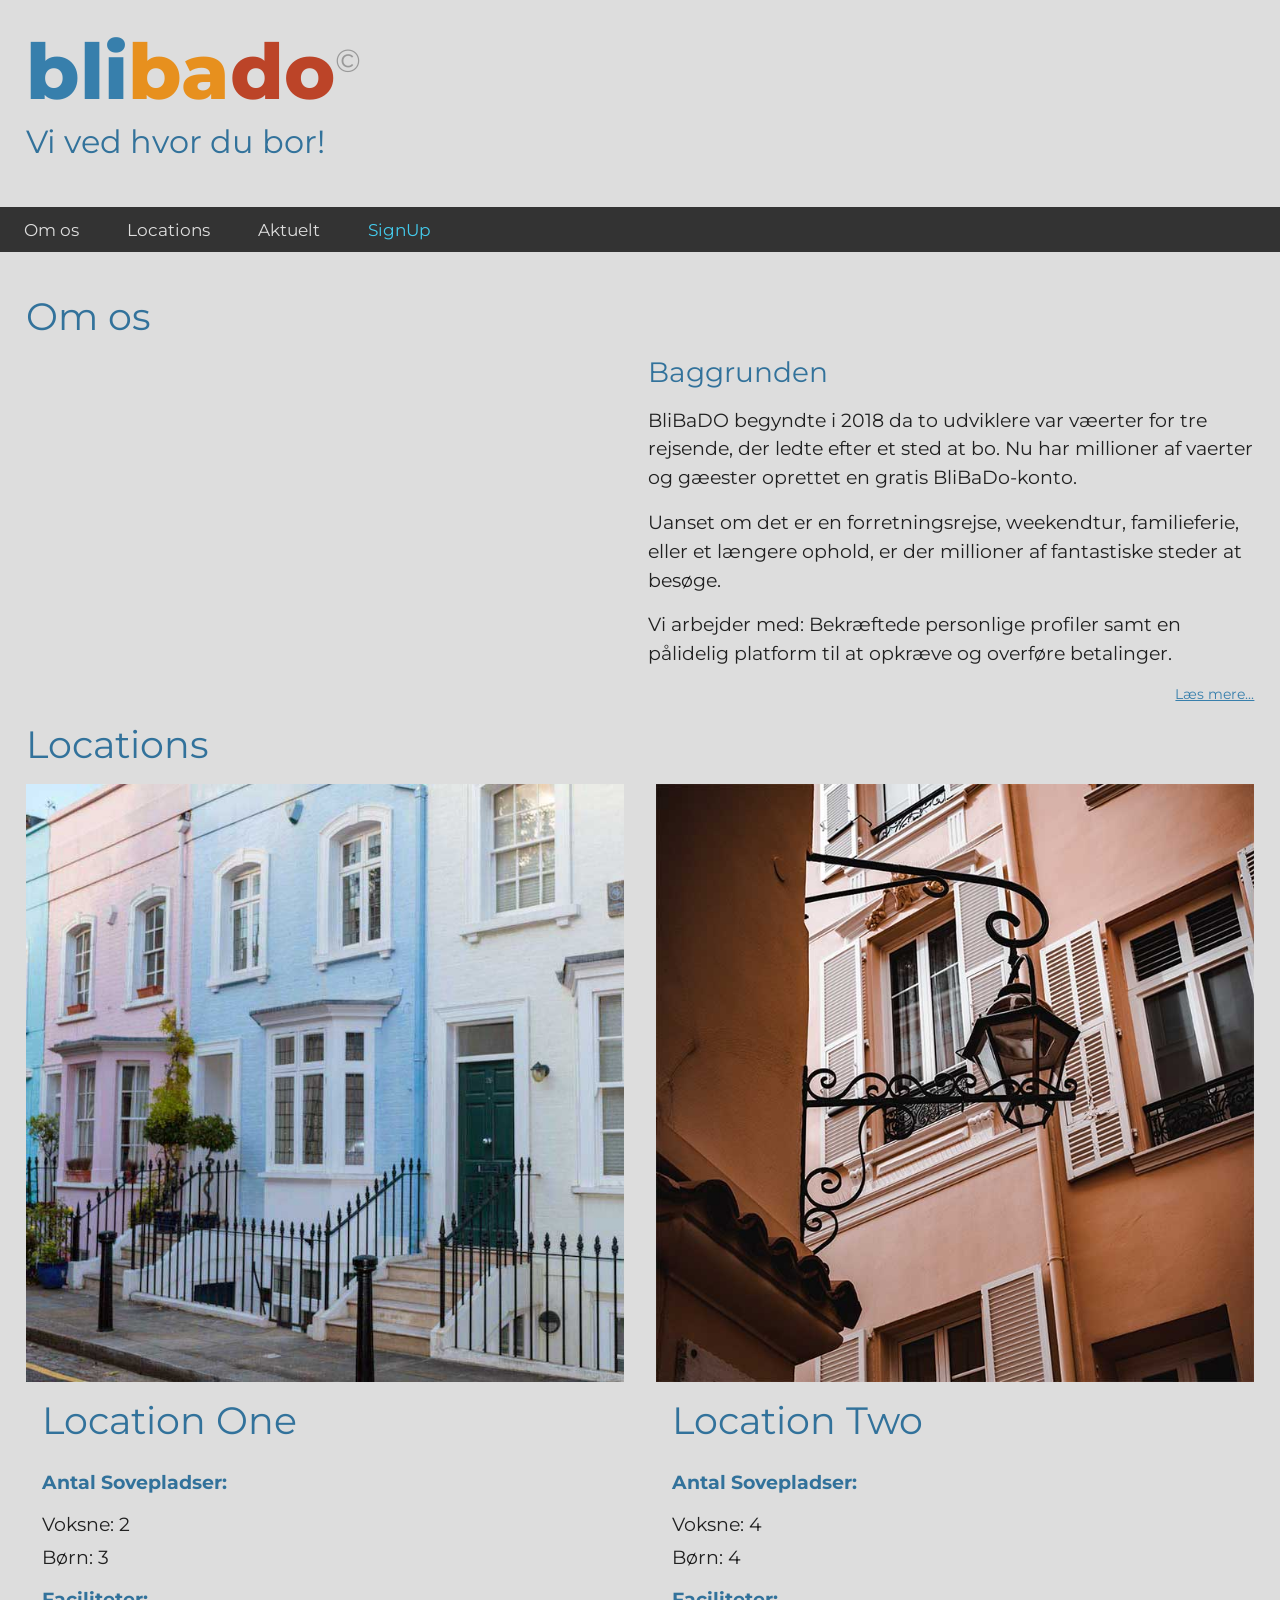
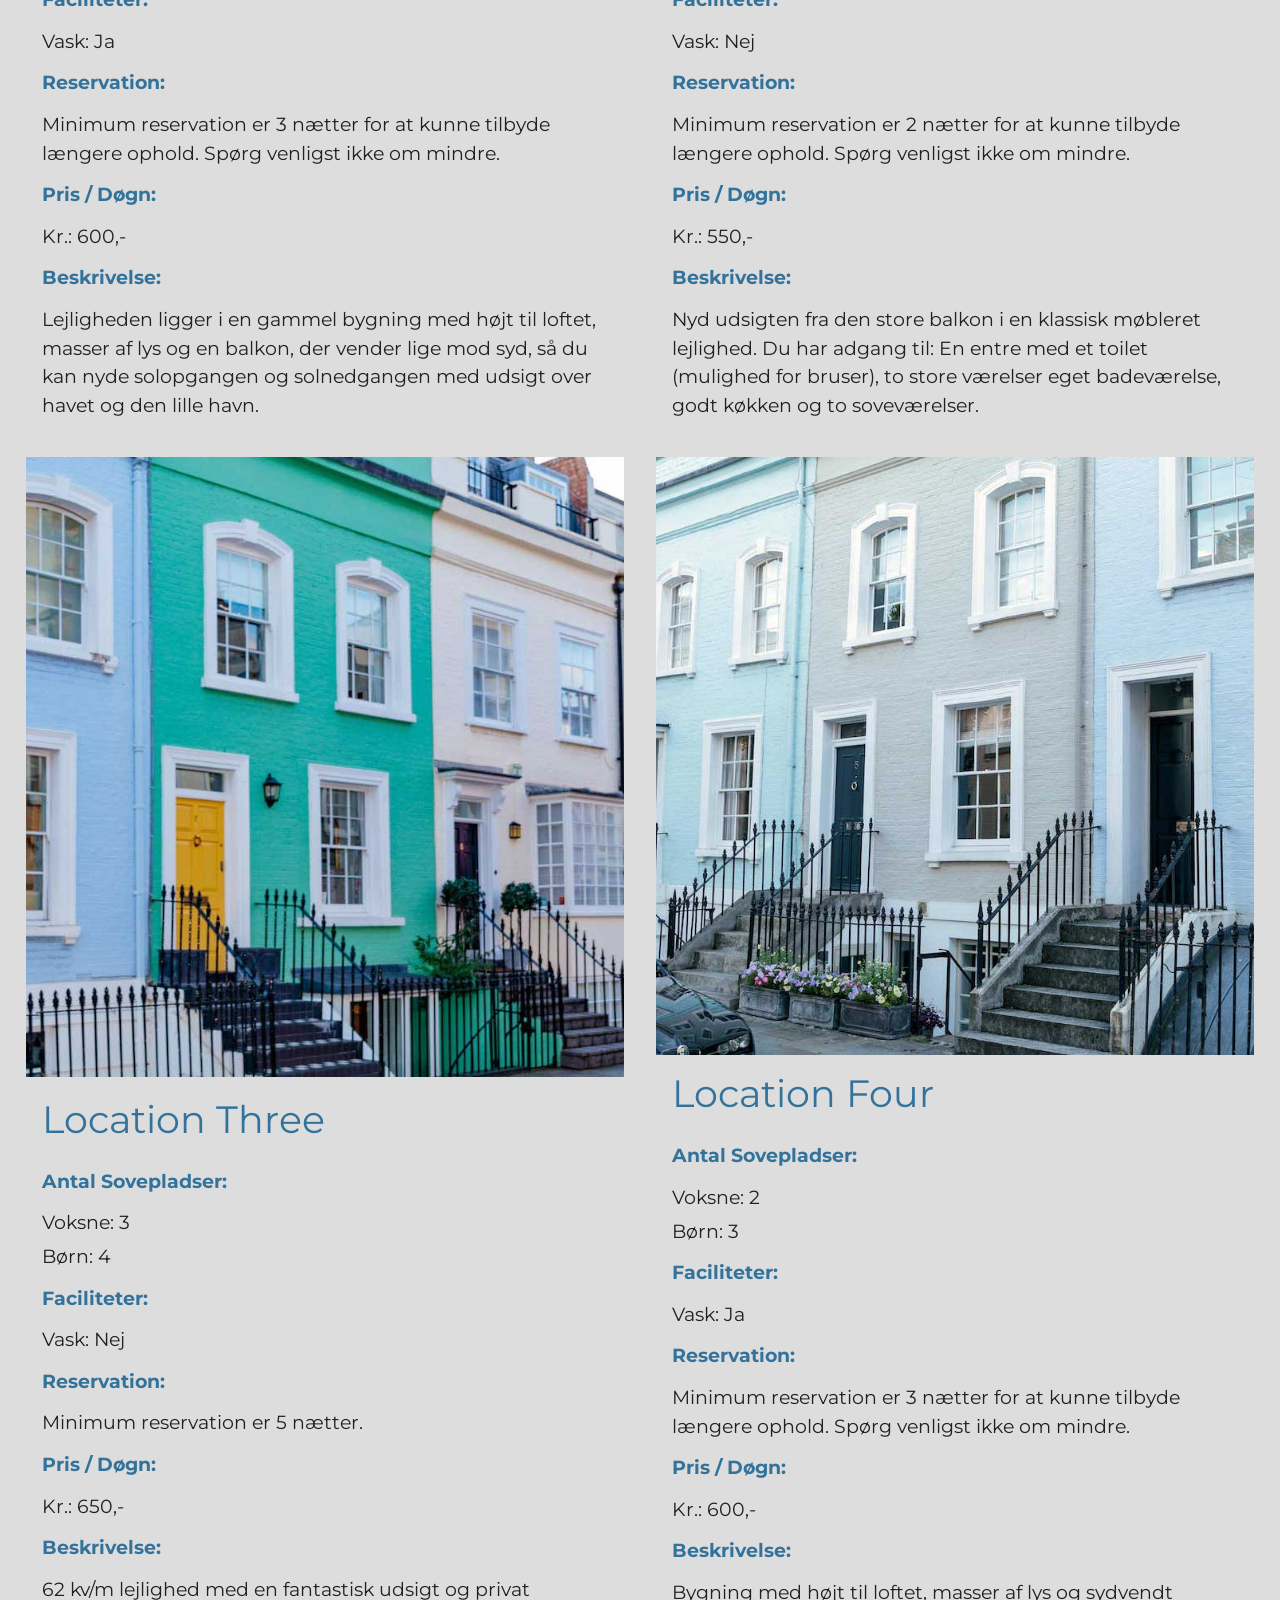
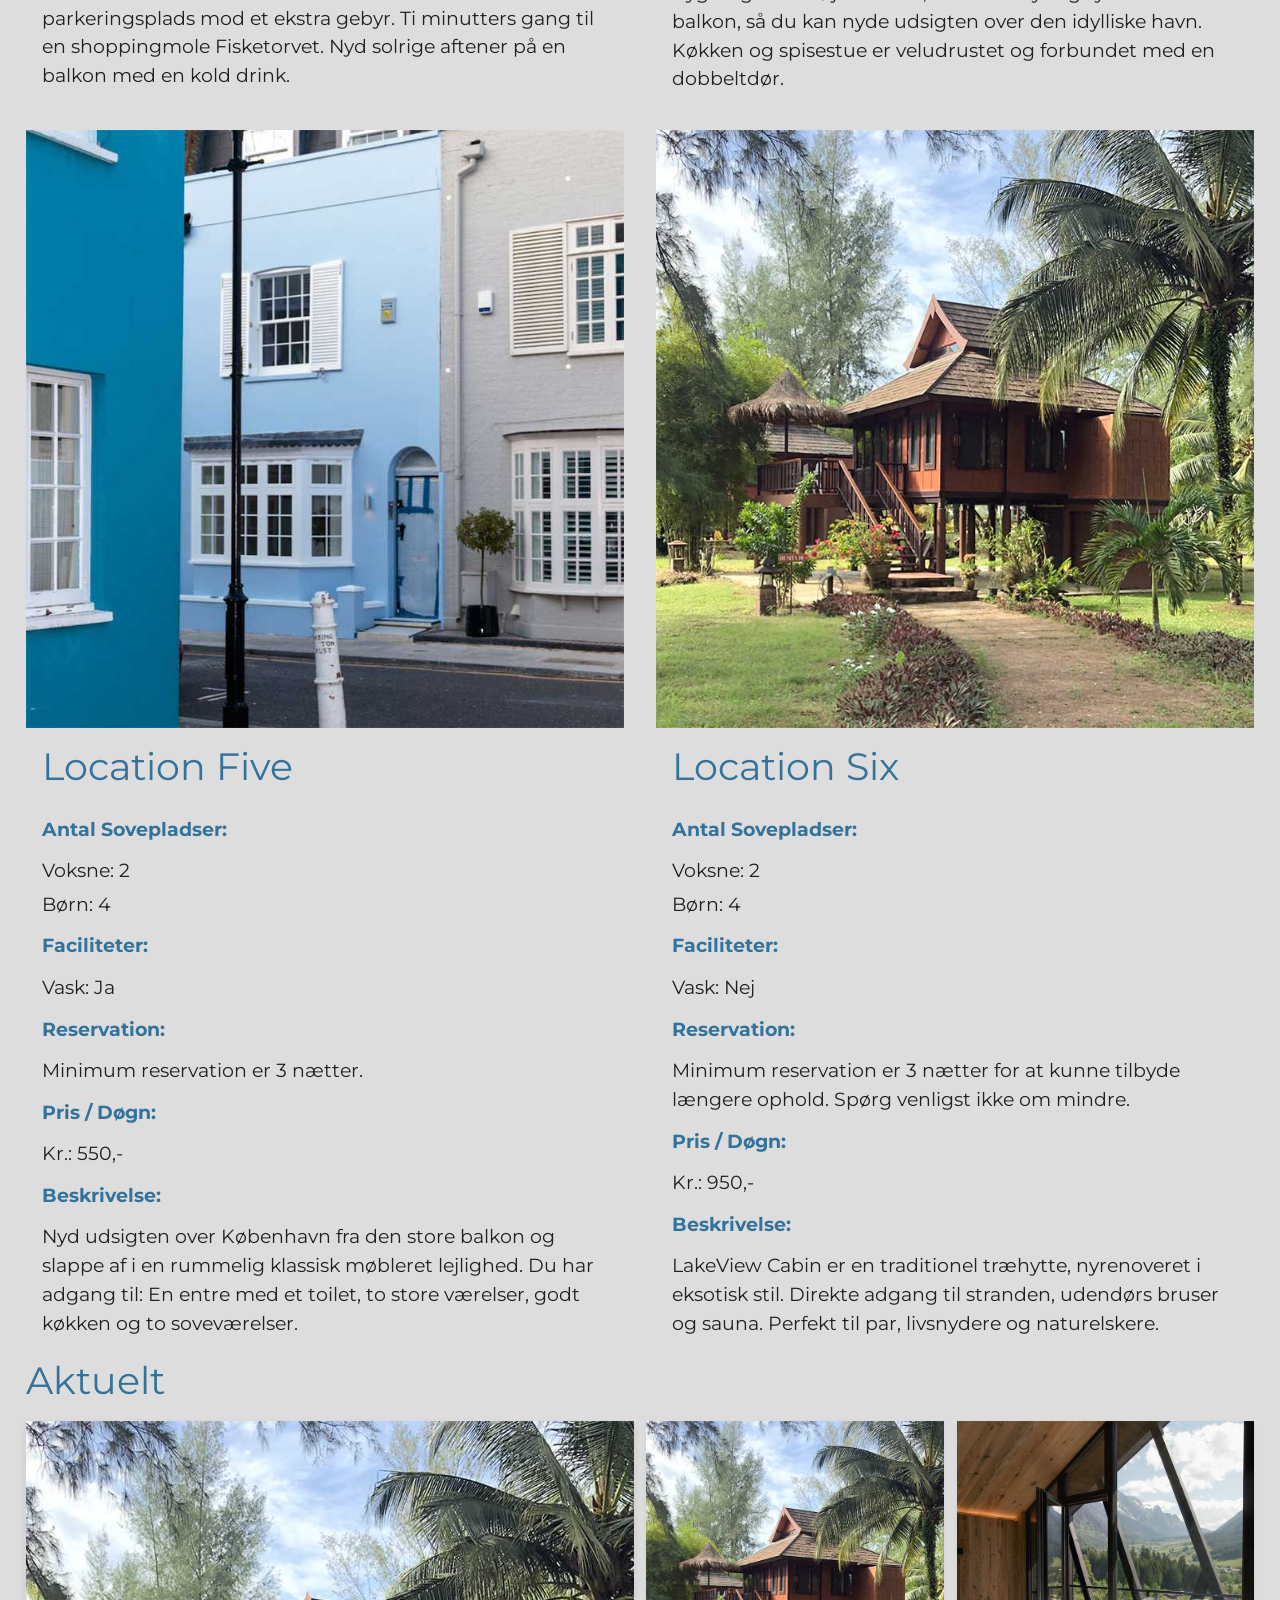
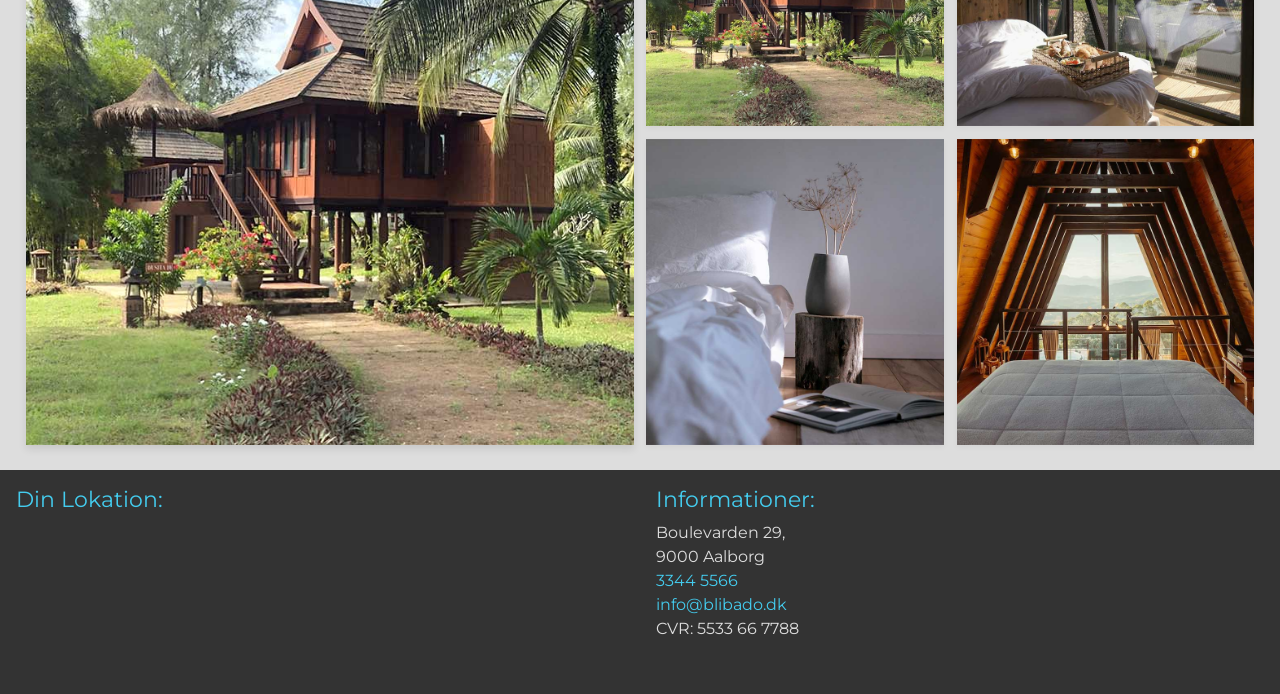
<file: _root/index.html>
<!DOCTYPE html>
<html lang="da">

<head>
    <meta charset="UTF-8" />
    <meta name="viewport" content="width=device-width, initial-scale=1.0" />
    <title>Blibado</title>
    <link rel="stylesheet" href="./Assets/css/reset.css">
    <link rel="stylesheet" href="./Assets/css/style.css" />
    <link href="https://fonts.googleapis.com/css2?family=Montserrat:wght@200;300;400;700&display=swap" rel="stylesheet">
    <script src="./Assets/js/script.js" type="module" defer></script>
</head>

<body>
    <header>
        <div class="container">
            <h1 class="logo"><span class="blue">bli</span><span class="yellow">ba</span><span
                    class="red">do</span><sup>©</sup></h1>
            <p class="slogan">Vi ved hvor du bor!</p>
        </div>
        <!-- Навигация -->
        <nav>
            <ul class="nav-links">
                <li><a href="#about">Om os</a></li>
                <li><a href="#locations">Locations</a></li>
                <li><a href="#news">Aktuelt</a></li>
                <li><a class="signup" href="#signup">SignUp</a></li>
            </ul>
        </nav>
    </header>

    <main class="container">
        <!-- Om os -->
        <section id="about">
            <h2>Om os</h2>

            <div class="about-content">
                <figure>
                    <video src="./Assets/images/Media/pexels-taryn-elliott-9583751 (720p).mp4" autoplay loop muted
                        playsinline>
                    </video>
                </figure>

                <article>
                    <h3>Baggrunden</h3>
                    <p>
                        BliBaDO begyndte i 2018 da to udviklere var væerter for tre rejsende, der ledte efter et sted at
                        bo. Nu har millioner af vaerter og gæester oprettet en gratis BliBaDo-konto.
                    </p>
                    <p>
                        Uanset om det er en forretningsrejse, weekendtur, familieferie, eller et længere ophold, er der
                        millioner af fantastiske steder at besøge.
                    </p>
                    <p>
                        Vi arbejder med: Bekræftede personlige profiler samt en pålidelig platform til at opkræve og
                        overføre betalinger.
                    </p>
                    <a class="read-more" href="#">Læs mere...</a>
                </article>
            </div>
        </section>
        <!-- LOCATIONS -->
        <section id="locations">
            <h2>Locations</h2>
            <div class="lokation-list">
                <!-- lokation 1 -->
                <article class="location">
                    <figure>
                        <img src="./Assets/images/GFX/Location-01-01.jpg" alt="Location One">
                    </figure>
                    <section class="location-text">
                        <h2>Location One</h2>
                        <ul>
                            <li class="descr">Antal Sovepladser:</li>
                            <li>Voksne: 2</li>
                            <li>Børn: 3</li>
                            <li class="descr">Faciliteter:</li>
                            <li>Vask: Ja</li>
                            <li class="descr">Reservation:</li>
                            <li>Minimum reservation er 3 nætter for at kunne tilbyde længere ophold. Spørg venligst ikke
                                om mindre.</li>
                            <li class="descr">Pris / Døgn:</li>
                            <li>Kr.: 600,-</li>
                            <li class="descr">Beskrivelse:</li>
                            <li>Lejligheden ligger i en gammel bygning med højt til loftet, masser af lys og en balkon,
                                der vender lige mod syd, så du kan nyde solopgangen og solnedgangen med udsigt over
                                havet og den lille havn.</li>
                        </ul>
                    </section>
                </article>
                <!-- lokation 2 -->
                <article class="location">
                    <figure>
                        <img src="./Assets/images/GFX/Location-02-01.jpg" alt="Location One">
                    </figure>
                    <section class="location-text">
                        <h2>Location Two</h2>
                        <ul>
                            <li class="descr">Antal Sovepladser:</li>
                            <li>Voksne: 4</li>
                            <li>Børn: 4</li>
                            <li class="descr">Faciliteter:</li>
                            <li>Vask: Nej</li>
                            <li class="descr">Reservation:</li>
                            <li>Minimum reservation er 2 nætter for at kunne tilbyde længere ophold. Spørg venligst ikke
                                om mindre.</li>
                            <li class="descr">Pris / Døgn:</li>
                            <li>Kr.: 550,-</li>
                            <li class="descr">Beskrivelse:</li>
                            <li>Nyd udsigten fra den store balkon i en klassisk møbleret lejlighed. Du har adgang til:
                                En entre med et toilet (mulighed for bruser), to store værelser eget badeværelse, godt
                                køkken og to soveværelser.</li>
                        </ul>
                    </section>
                </article>
                <!-- lokation 3 -->
                <article class="location">
                    <figure>
                        <img src="./Assets/images/GFX/Location-03-01.jpg" alt="Location One">
                    </figure>
                    <section class="location-text">
                        <h2>Location Three</h2>
                        <ul>
                            <li class="descr">Antal Sovepladser:</li>
                            <li>Voksne: 3</li>
                            <li>Børn: 4</li>
                            <li class="descr">Faciliteter:</li>
                            <li>Vask: Nej</li>
                            <li class="descr">Reservation:</li>
                            <li>Minimum reservation er 5 nætter.</li>
                            <li class="descr">Pris / Døgn:</li>
                            <li>Kr.: 650,-</li>
                            <li class="descr">Beskrivelse:</li>
                            <li>62 kv/m lejlighed med en fantastisk udsigt og privat parkeringsplads mod et ekstra
                                gebyr. Ti minutters gang til en shoppingmole Fisketorvet. Nyd solrige aftener på en
                                balkon med en kold drink.</li>
                        </ul>
                    </section>
                </article>
                <!-- lokation 4 -->
                <article class="location">
                    <figure>
                        <img src="./Assets/images/GFX/Location-04-01.jpg" alt="Location One">
                    </figure>
                    <section class="location-text">
                        <h2>Location Four</h2>
                        <ul>
                            <li class="descr">Antal Sovepladser:</li>
                            <li>Voksne: 2</li>
                            <li>Børn: 3</li>
                            <li class="descr">Faciliteter:</li>
                            <li>Vask: Ja</li>
                            <li class="descr">Reservation:</li>
                            <li>Minimum reservation er 3 nætter for at kunne tilbyde længere ophold. Spørg venligst ikke
                                om mindre.</li>
                            <li class="descr">Pris / Døgn:</li>
                            <li>Kr.: 600,-</li>
                            <li class="descr">Beskrivelse:</li>
                            <li>Bygning med højt til loftet, masser af lys og sydvendt balkon, så du kan nyde udsigten
                                over den idylliske havn. Køkken og spisestue er veludrustet og forbundet med en
                                dobbeltdør.</li>
                        </ul>
                    </section>
                </article>
                <!-- lokation 5 -->
                <article class="location">
                    <figure>
                        <img src="./Assets/images/GFX/Location-05-01.jpg" alt="Location One">
                    </figure>
                    <section class="location-text">
                        <h2>Location Five</h2>
                        <ul>
                            <li class="descr">Antal Sovepladser:</li>
                            <li>Voksne: 2</li>
                            <li>Børn: 4</li>
                            <li class="descr">Faciliteter:</li>
                            <li>Vask: Ja</li>
                            <li class="descr">Reservation:</li>
                            <li>Minimum reservation er 3 nætter.</li>
                            <li class="descr">Pris / Døgn:</li>
                            <li>Kr.: 550,-</li>
                            <li class="descr">Beskrivelse:</li>
                            <li>Nyd udsigten over København fra den store balkon og slappe af i en rummelig klassisk
                                møbleret lejlighed. Du har adgang til: En entre med et toilet, to store værelser, godt
                                køkken og to soveværelser.</li>
                        </ul>
                    </section>
                </article>
                <!-- lokation 6 -->
                <article class="location">
                    <figure>
                        <img src="./Assets/images/GFX/Location-06-01.jpg" alt="Location One">
                    </figure>
                    <section class="location-text">
                        <h2>Location Six</h2>
                        <ul>
                            <li class="descr">Antal Sovepladser:</li>
                            <li>Voksne: 2</li>
                            <li>Børn: 4</li>
                            <li class="descr">Faciliteter:</li>
                            <li>Vask: Nej</li>
                            <li class="descr">Reservation:</li>
                            <li>Minimum reservation er 3 nætter for at kunne tilbyde længere ophold. Spørg venligst ikke
                                om mindre.</li>
                            <li class="descr">Pris / Døgn:</li>
                            <li>Kr.: 950,-</li>
                            <li class="descr">Beskrivelse:</li>
                            <li>LakeView Cabin er en traditionel træhytte, nyrenoveret i eksotisk stil. Direkte adgang
                                til stranden, udendørs bruser og sauna. Perfekt til par, livsnydere og naturelskere.
                            </li>
                        </ul>
                    </section>
                </article>
            </div>
        </section>
        <!--  AKTUAELT -->
        <section id="news">
            <h2>Aktuelt</h2>
            <div class="news">
                <!-- Большая картинка -->
                <div class="big-img">
                    <img id="bigNewsImage" src="./Assets/images/GFX/Location-06-01.jpg" alt="News Image 1">
                </div>

                <!-- Маленькие картинки -->
                <ul class="thumbnails">
                    <li><button type="button"><img src="./Assets/images/GFX/Location-06-01.jpg"
                                alt="News Image 1"></button></li>
                    <li><button type="button"><img src="./Assets/images/GFX/Location-06-02.jpg"
                                alt="News Image 2"></button></li>
                    <li><button type="button"><img src="./Assets/images/GFX/Location-06-03.jpg"
                                alt="News Image 3"></button></li>
                    <li><button type="button"><img src="./Assets/images/GFX/Location-06-04.jpg"
                                alt="News Image 4"></button></li>
                </ul>
            </div>
        </section>

    </main>
    <footer>
        <div class="footer-grid">
            <!-- Левая колонка: Карта -->
            <section class="footer-location">
                <h2>Din Lokation:</h2>
                <iframe src="https://www.google.com/maps?q=Boulevarden+29,+9000+Aalborg&output=embed"
                    referrerpolicy="no-referrer-when-downgrade">
                </iframe>
            </section>
            <!-- Правая колонка: Информация -->
            <section class="footer-info">
                <h2>Informationer:</h2>
                <address>
                    Boulevarden 29,<br>
                    9000 Aalborg<br>
                    <a href="tel:+4533445566">3344 5566</a><br>
                    <a href="mailto:info@blibado.dk">info@blibado.dk</a><br>
                    CVR: 5533 66 7788
                </address>
            </section>
        </div>
    </footer>
    <!-- МОДАЛЬНОЕ ОКНО -->
<!-- МОДАЛЬНОЕ ОКНО -->
<div id="signupModal" class="modal">
  <div class="modal-content">
    <span class="close">&times;</span>
    <h2>Simpel formValidering</h2>
    <form id="signupForm" novalidate>
      <label for="fname">Fornavn:</label>
      <input type="text" id="fname" name="fname" required>
      <small class="error" id="fnameError"></small>

      <label for="lname">Efternavn:</label>
      <input type="text" id="lname" name="lname" required>
      <small class="error" id="lnameError"></small>

      <label for="email">Email:</label>
      <input type="email" id="email" name="email" required>
      <small class="error" id="emailError"></small>

      <label for="password">Password:</label>
      <input type="password" id="password" name="password" required>
      <small class="error" id="passwordError"></small>

      <label for="repeatPassword">Gentag Password:</label>
      <input type="password" id="repeatPassword" name="repeatPassword" required>
      <small class="error" id="repeatPasswordError"></small>

      <button type="submit">Submit</button>
    </form>
  </div>
</div>


</body>

</html>
</file>
<file: _root/Assets/css/style.css>
@import url('https://fonts.googleapis.com/css2?family=Montserrat:wght@200;300;400;700&display=swap');

:root {
    --light: #dddddd;
    --medium: #999999;
    --dark: #333333;
    --black: #212121;

    --headings: #32729b;
    --logo-blue: #377fac;
    --logo-yellow: #e7901e;
    --logo-red: #bc4428;

    --static: #44ccee;
    --active: #00ff84;

    --font-main: 'Montserrat', sans-serif;

    --transition: all 200ms ease-in-out;
}

html {
    font-size: 16px;
}

body {
    font-family: var(--font-main);
    background-color: var(--light);
    color: var(--black);
    font-size: clamp(1rem, 1.2vw, 1.25rem);
    line-height: 1.5;
    max-width: 100%;
}

.container {
    padding: 2vw;
}

a {
    transition: var(--transition);
}

h1,
h2,
h3,
h4 {
    font-weight: 400;
    color: var(--headings);
    line-height: 1.2;
}

h2 {
    font-size: clamp(1.5rem, 3vw, 2.5rem);
    padding: 1rem 0;
}

h3 {
    font-size: clamp(1.2rem, 2.2vw, 2rem);
}

p,
li {
    font-size: clamp(1rem, 1.5vw, 1.2rem);
    font-weight: 400;
    color: var(--black);
}

/* LOGO */
.logo {
    display: block;
    width: 100%;
    font-size: clamp(4rem, 6vw, 6rem);
    font-weight: 800;
}

.blue {
    color: var(--logo-blue);
}

.yellow {
    color: var(--logo-yellow);
}

.red {
    color: var(--logo-red);
}

.logo sup {
    color: var(--medium);
    font-size: clamp(2rem, 2vw, 2rem);
    font-weight: 400;
}

.slogan {
    font-size: clamp(2rem, 2vw, 2rem);
    color: var(--headings);
    margin-bottom: 1rem;
    white-space: nowrap;
}

/* NAVIGATION */
nav {
    background-color: var(--dark);
    padding: 0.5rem;
}

nav li {
    padding: 0.5rem;
}

nav a {
    color: var(--light);
    font-size: clamp(1rem, 1.3vw, 1.25rem);
}
nav a:hover {
    color: var(--headings);
}

.signup {
    color: var(--static);
}

.signup:hover {
    color: var(--logo-yellow);
}

/* ABOUT */
#about {
    display: flex;
    flex-direction: column;
}

#about video {
    width: 100%;
    height: auto;
    display: block;
}

#about article {
    display: flex;
    flex-direction: column;
    gap: 1rem;
}

.read-more {
    align-self: flex-end;
    font-size: clamp(0.9rem, 1vw, 1rem);
    color: var(--logo-blue);
    text-decoration: underline;
}

.read-more:hover {
    color: var(--static);
}

/* LOCATIONS */
.lokation-list {
    display: flex;
    flex-direction: column;
    gap: 2rem;
}

.descr {
    color: var(--headings);
    padding: 0.5rem 0;
    font-weight: bold;
}

/* AKTUELT */
.big-img img {
    width: 100%;
    height: auto;
    box-shadow: 0 4px 8px rgba(0, 0, 0, 0.1);
    margin-bottom: 1rem;
}

.thumbnails {
    display: grid;
    grid-template-columns: repeat(2, 1fr);
    gap: 0.5rem;
}

.thumbnails button {
    opacity: 1;
    transition: opacity 1s ease 0s;
}

.thumbnails button:hover {
    opacity: 0.8;
}

.thumbnails img {
    width: 100%;
    height: auto;
    box-shadow: 0 2px 6px rgba(0, 0, 0, 0.05);
}

/* FOOTER */
footer {
    background-color: var(--dark);
    color: var(--light);
    padding: 1rem;
}

.footer-grid {
    display: flex;
    flex-direction: column;
    gap: 2rem;
}

.footer-location h2,
.footer-info h2 {
    color: var(--static);
    font-size: clamp(1.2rem, 2vw, 1.4rem);
    margin-bottom: 0.5rem;
    padding: 0;
}

.footer-location iframe {
    border: 0;
    width: 100%;
    height: 200px;
}

.footer-info address {
    font-style: normal;
    line-height: 1.6;
}

.footer-info a {
    color: var(--static);
}

.footer-info a:hover {
    color: var(--logo-yellow);
}

/* МОДАЛЬНОЕ ОКНО */
.modal {
    display: none;
    position: fixed;
    z-index: 999;
    top: 0;
    left: 0;
    width: 100vw;
    height: 100vh;
    background-color: rgba(0, 0, 0, 0.6);
    justify-content: center;
    align-items: center;
}

/* Контент */
.modal-content {
    background-color: #f0f0f0;
    padding: 2rem;
    border-radius: 4px;
    position: relative;
    width: 90%;
    max-width: 400px;
    box-shadow: 0 0 20px rgba(0, 0, 0, 0.3);
    border: 1px solid #ccc;
}

.modal-content h2 {
    margin-top: 0;
    font-size: 1.5rem;
    color: var(--headings);
}

/* Кнопка закрытия */
.close {
    position: absolute;
    top: -12px;
    right: -12px;
    background-color: #c62828;
    color: white;
    width: 32px;
    height: 32px;
    border-radius: 50%;
    font-size: 1.4rem;
    line-height: 32px;
    text-align: center;
    cursor: pointer;
}

/* Инпуты и стили формы */
.modal-content form {
    display: flex;
    flex-direction: column;
    gap: 0.5rem;
}

.modal-content label {
    font-weight: 500;
    font-size: 0.9rem;
}

.modal-content input {
    padding: 0.4rem;
    font-size: 1rem;
    border: 1px solid #ccc;
    border-radius: 2px;
}

.modal-content button {
    margin-top: 1rem;
    padding: 0.5rem;
    background-color: #64b5f6;
    color: white;
    font-weight: bold;
    border: none;
    cursor: pointer;
    transition: 0.3s ease;
}

.modal-content button:hover {
    background-color: #42a5f5;
}

/* Ошибки */
.error {
    font-size: 0.8rem;
    color: red;
}

/* ================================== */
/* TABLET */
@media (min-width: 768px) {
    nav .nav-links {
        display: flex;
        justify-content: flex-end;
        gap: 2rem;
        padding: 0 1rem;
    }

    nav li {
        padding: 0;
    }

    .about-content {
        display: flex;
        flex-direction: row;
        align-items: flex-start;
        gap: 1rem;
    }

    .about-content figure,
    .about-content article {
        flex: 1 1 50%;
    }

    .lokation-list {
        display: flex;
        flex-direction: column;
        gap: 1rem;
    }

    .location {
        display: flex;
        flex-direction: row;
        min-height: 300px;
        overflow: hidden;
        background-color: var(--light);
    }

    .location figure {
        flex: 1 1 50%;
        margin: 0;
        max-width: 50%;
    }

    .location figure img {
        width: 100%;
        height: 100%;
        object-fit: cover;
        display: block;
    }

    .location-text {
        flex: 1 1 50%;
        padding: 0 1rem;
        display: flex;
        flex-direction: column;
        justify-content: center;
    }

    .location-text ul {
        padding: 0;
        margin: 0;
        list-style: none;
    }

    .location-text li {
        margin-bottom: 0.3rem;
    }

    .news {
        display: flex;
        flex-direction: row;
        align-items: stretch;
        gap: 1vw;
    }

    .big-img {
        width: 50%;
    }

    .big-img img {
        width: 100%;
        height: 100%;
        object-fit: cover;
    }

    .thumbnails {
        display: grid;
        width: 50%;
        grid-template-columns: repeat(2, 1fr);
        grid-template-rows: repeat(2, 1fr);
        gap: 1vw;
    }

    .thumbnails img {
        width: 100%;
        height: 100%;
        object-fit: cover;
    }

    .thumbnails button {
        height: 100%;
    }

    .footer-grid {
        flex-direction: row;
        justify-content: space-between;
        align-items: flex-start;
        gap: 2rem;
    }

    .footer-location,
    .footer-info {
        flex: 1;
    }

    .footer-location iframe {
        height: 100%;
        min-height: 150px;
        max-height: 200px;
    }

    .footer-info address {
        font-size: 1rem;
        line-height: 1.5;
    }
}

/* ================================== */
/* DESKTOP */
@media (min-width: 1024px) {
    nav .nav-links {
        justify-content: flex-start;
        gap: 3rem;
    }

    .lokation-list {
        display: grid;
        grid-template-columns: repeat(2, 1fr);
        gap: 2rem;
    }

    .location {
        flex-direction: column;
        /* убираем горизонтальную раскладку */
        min-height: auto;
        background-color: var(--light);
    }

    .location figure {
        max-width: 100%;
    }
}
</file>
